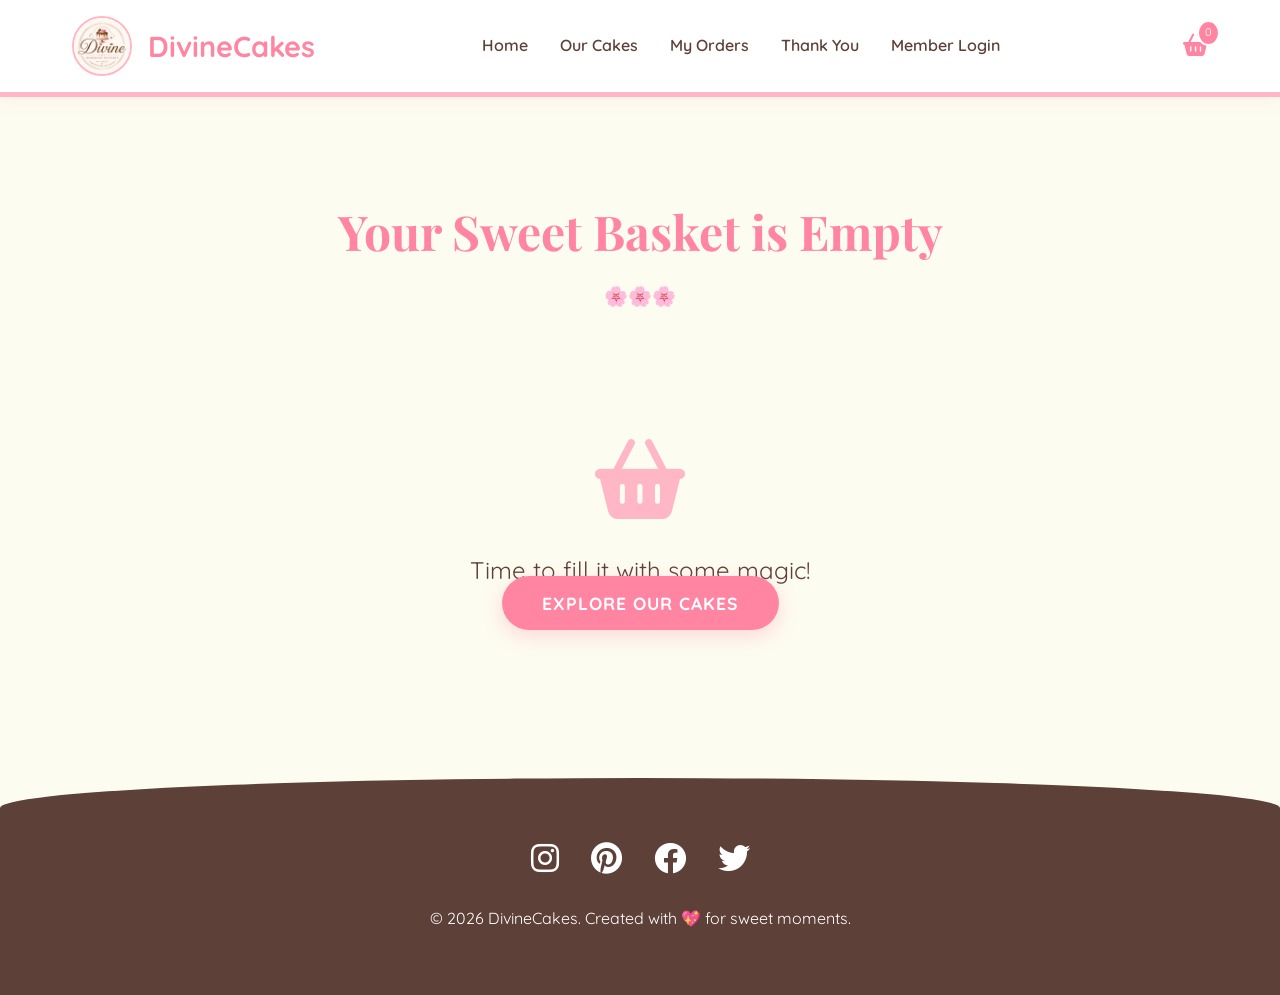
<file: cart.html>
<!DOCTYPE html>
<html lang="en">
<head>
    <meta charset="UTF-8">
    <meta name="viewport" content="width=device-width, initial-scale=1.0">
    <title>Your Sweet Basket | Divine Cakes</title>
    <link rel="stylesheet" href="style.css">
    <link rel="stylesheet" href="https://cdnjs.cloudflare.com/ajax/libs/font-awesome/6.0.0/css/all.min.css">
</head>
<body>
    <header>
        <nav class="navbar">
            <div class="logo">
                <img src="images/divine.jpg" alt="Divine Homemade Desserts" class="logo-img">
                <span>DivineCakes</span>
            </div>
            <button class="menu-toggle" id="menu-toggle" aria-label="Toggle navigation menu" aria-expanded="false">
                <i class="fas fa-bars"></i>
            </button>
            <ul class="nav-links">
                <li><a href="index.html">Home</a></li>
                <li><a href="products.html">Our Cakes</a></li>
                <li><a href="orders.html">My Orders</a></li>
                <li><a href="thankyou.html">Thank You</a></li>
                <li><a href="login.html">Member Login</a></li>
            </ul>
            <a href="cart.html" class="active cart-icon nav-cart-link"><i class="fas fa-shopping-basket"></i><span class="cart-count" id="cart-count">0</span></a>
        </nav>
    </header>

    <main class="container cart-page-container">
        <h1 class="section-title">Your Sweet Basket</h1>
        <p style="text-align: center; font-size: 1.2rem; margin-bottom: 3rem;">Ready to bring these magical treats home?</p>

        <div style="overflow-x: auto;">
            <table class="cart-table">
                <thead>
                    <tr>
                        <th>Product</th>
                        <th>Price</th>
                        <th>Quantity</th>
                        <th>Subtotal</th>
                        <th>Action</th>
                    </tr>
                </thead>
                <tbody id="cart-tbody">
                    <!-- Items will be loaded here via JavaScript -->
                </tbody>
            </table>
        </div>

        <div class="cart-summary" id="cart-summary-section">
            <h3 style="margin-bottom: 1.5rem; color: var(--primary-color);">Basket Summary</h3>
            <div class="summary-row">
                <span>Items Subtotal</span>
                <span id="summary-subtotal">₱0.00</span>
            </div>
            <div class="summary-row">
                <span>Shipping (Standard)</span>
                <span id="summary-shipping">₱0.00</span>
            </div>
            <div class="summary-row summary-total">
                <span>Total Amount</span>
                <span id="summary-total">₱0.00</span>
            </div>
            <button class="btn btn-primary" style="width: 100%; margin-top: 2rem;" onclick="checkout()">Checkout</button>
            <button class="btn btn-secondary" style="width: 100%; margin-top: 1rem;" onclick="clearCart()">Clear Basket</button>
            <a href="products.html" style="display: block; text-align: center; margin-top: 1rem; font-weight: 700; color: var(--text-color);">Continue Shopping</a>
        </div>
    </main>

    <footer>
        <div class="container">
            <div class="social-links">
                <i class="fab fa-instagram"></i>
                <i class="fab fa-pinterest"></i>
                <i class="fab fa-facebook"></i>
                <i class="fab fa-twitter"></i>
            </div>
            <p>&copy; 2026 DivineCakes. Created with 💖 for sweet moments.</p>
        </div>
    </footer>

    <script>
        function showNotification(message, icon = 'fa-heart') {
            // Remove existing notification if any
            const existing = document.querySelector('.divine-notification');
            if (existing) existing.remove();

            const notification = document.createElement('div');
            notification.className = 'divine-notification';
            notification.innerHTML = `
                <i class="fas ${icon}"></i>
                <span>${message}</span>
            `;
            document.body.appendChild(notification);

            // Trigger reflow for animation
            notification.offsetHeight;
            notification.classList.add('show');

            setTimeout(() => {
                notification.classList.remove('show');
                setTimeout(() => notification.remove(), 600);
            }, 3000);
        }

        function updateNav() {
            const user = JSON.parse(localStorage.getItem('divineUser'));
            const loginLink = document.querySelector('a[href="login.html"]');
            if (user && loginLink) {
                loginLink.innerHTML = '<i class="fas fa-sign-out-alt"></i> Logout';
                loginLink.href = '#';
                loginLink.addEventListener('click', (e) => {
                    e.preventDefault();
                    localStorage.removeItem('divineUser');
                    window.location.reload();
                });
            }
        }

        function setupMobileMenu() {
            const toggleBtn = document.getElementById('menu-toggle');
            const navLinks = document.querySelector('.nav-links');
            if (!toggleBtn || !navLinks) return;

            toggleBtn.addEventListener('click', () => {
                const isOpen = navLinks.classList.toggle('show');
                toggleBtn.setAttribute('aria-expanded', String(isOpen));
            });

            navLinks.querySelectorAll('a').forEach(link => {
                link.addEventListener('click', () => {
                    navLinks.classList.remove('show');
                    toggleBtn.setAttribute('aria-expanded', 'false');
                });
            });
        }

        function loadCart() {
            const cart = JSON.parse(localStorage.getItem('divineCart')) || [];
            const tbody = document.getElementById('cart-tbody');
            const cartContainer = document.querySelector('.cart-page-container');
            
            if (!tbody) return; // Guard for non-cart pages if needed

            tbody.innerHTML = '';
            
            if (cart.length === 0) {
                cartContainer.innerHTML = `
                    <h1 class="section-title">Your Sweet Basket is Empty</h1>
                    <div style="text-align: center; margin: 4rem 0;">
                        <i class="fas fa-shopping-basket" style="font-size: 5rem; color: var(--secondary-color); margin-bottom: 2rem;"></i>
                        <p style="font-size: 1.5rem; color: var(--text-color);">Time to fill it with some magic!</p>
                        <a href="products.html" class="btn btn-primary" style="margin-top: 2rem;">Explore Our Cakes</a>
                    </div>
                `;
                updateCartBadge();
                return;
            }

            cart.forEach((item, index) => {
                const row = document.createElement('tr');
                row.innerHTML = `
                    <td>
                        <div style="display: flex; align-items: center; gap: 1rem;">
                            <div style="width: 80px; height: 80px; border-radius: 1rem; overflow: hidden;">
                                <img src="${item.image}" alt="${item.name}" style="width: 100%; height: 100%; object-fit: cover;">
                            </div>
                            <span style="font-weight: 700;">${item.name}</span>
                        </div>
                    </td>
                    <td>₱${item.price.toLocaleString()}.00</td>
                    <td>
                        <div class="qty-controls">
                            <button class="qty-btn" onclick="updateQty(${index}, -1)">-</button>
                            <span class="qty-val">${item.qty}</span>
                            <button class="qty-btn" onclick="updateQty(${index}, 1)">+</button>
                        </div>
                    </td>
                    <td>₱${(item.price * item.qty).toLocaleString()}.00</td>
                    <td><i class="fas fa-trash remove-btn" onclick="removeItem(${index})"></i></td>
                `;
                tbody.appendChild(row);
            });

            calculateTotals(cart);
            updateCartBadge();
        }

        function updateQty(index, delta) {
            let cart = JSON.parse(localStorage.getItem('divineCart')) || [];
            cart[index].qty += delta;
            
            if (cart[index].qty < 1) cart[index].qty = 1;
            
            localStorage.setItem('divineCart', JSON.stringify(cart));
            loadCart();
            updateCartBadge();
        }

        function removeItem(index) {
            let cart = JSON.parse(localStorage.getItem('divineCart')) || [];
            const itemName = cart[index].name;
            cart.splice(index, 1);
            localStorage.setItem('divineCart', JSON.stringify(cart));
            loadCart();
            updateCartBadge();
            showNotification(`${itemName} removed from your basket!`, 'fa-trash');
        }

        function clearCart() {
            localStorage.removeItem('divineCart');
            loadCart();
            updateCartBadge();
            showNotification('Your basket has been cleared.', 'fa-trash');
        }

        function checkout() {
            const user = JSON.parse(localStorage.getItem('divineUser'));
            if (!user) {
                showNotification('Please login as a member first to place your sweet order! 💖', 'fa-lock');
                setTimeout(() => {
                    window.location.href = 'login.html';
                }, 2000);
                return;
            }

            const cart = JSON.parse(localStorage.getItem('divineCart')) || [];
            if (cart.length === 0) {
                showNotification('Your basket is empty! 🍰', 'fa-shopping-basket');
                return;
            }

            // Save to order history
            const orderHistory = JSON.parse(localStorage.getItem('divineOrderHistory')) || [];
            const subtotal = cart.reduce((sum, item) => sum + (item.price * item.qty), 0);
            const shipping = 150;
            
            const newOrder = {
                id: '#CAKE-' + Date.now().toString().slice(-6),
                date: new Date().toISOString(),
                items: cart,
                total: subtotal + shipping
            };
            
            orderHistory.push(newOrder);
            localStorage.setItem('divineOrderHistory', JSON.stringify(orderHistory));

            // Clear cart upon successful checkout
            localStorage.removeItem('divineCart');
            showNotification('Thank you for your sweet order! 💖', 'fa-check-circle');
            setTimeout(() => {
                location.href = 'thankyou.html';
            }, 2000);
        }

        function calculateTotals(cart) {
            let subtotal = cart.reduce((sum, item) => sum + (item.price * item.qty), 0);
            const shipping = 150;
            
            const subtotalEl = document.getElementById('summary-subtotal');
            const shippingEl = document.getElementById('summary-shipping');
            const totalEl = document.getElementById('summary-total');
            
            if (subtotalEl) subtotalEl.innerText = '₱' + subtotal.toLocaleString() + '.00';
            if (shippingEl) shippingEl.innerText = '₱' + shipping.toLocaleString() + '.00';
            if (totalEl) totalEl.innerText = '₱' + (subtotal + shipping).toLocaleString() + '.00';
        }

        function updateCartBadge() {
            const cart = JSON.parse(localStorage.getItem('divineCart')) || [];
            const totalQty = cart.reduce((sum, item) => sum + item.qty, 0);
            const badges = document.querySelectorAll('.cart-count');
            badges.forEach(badge => badge.innerText = totalQty);
        }

        // Initialize on load
        document.addEventListener('DOMContentLoaded', () => {
            setupMobileMenu();
            loadCart();
            updateCartBadge();
            updateNav();
        });
    </script>
</body>
</html>
</file>
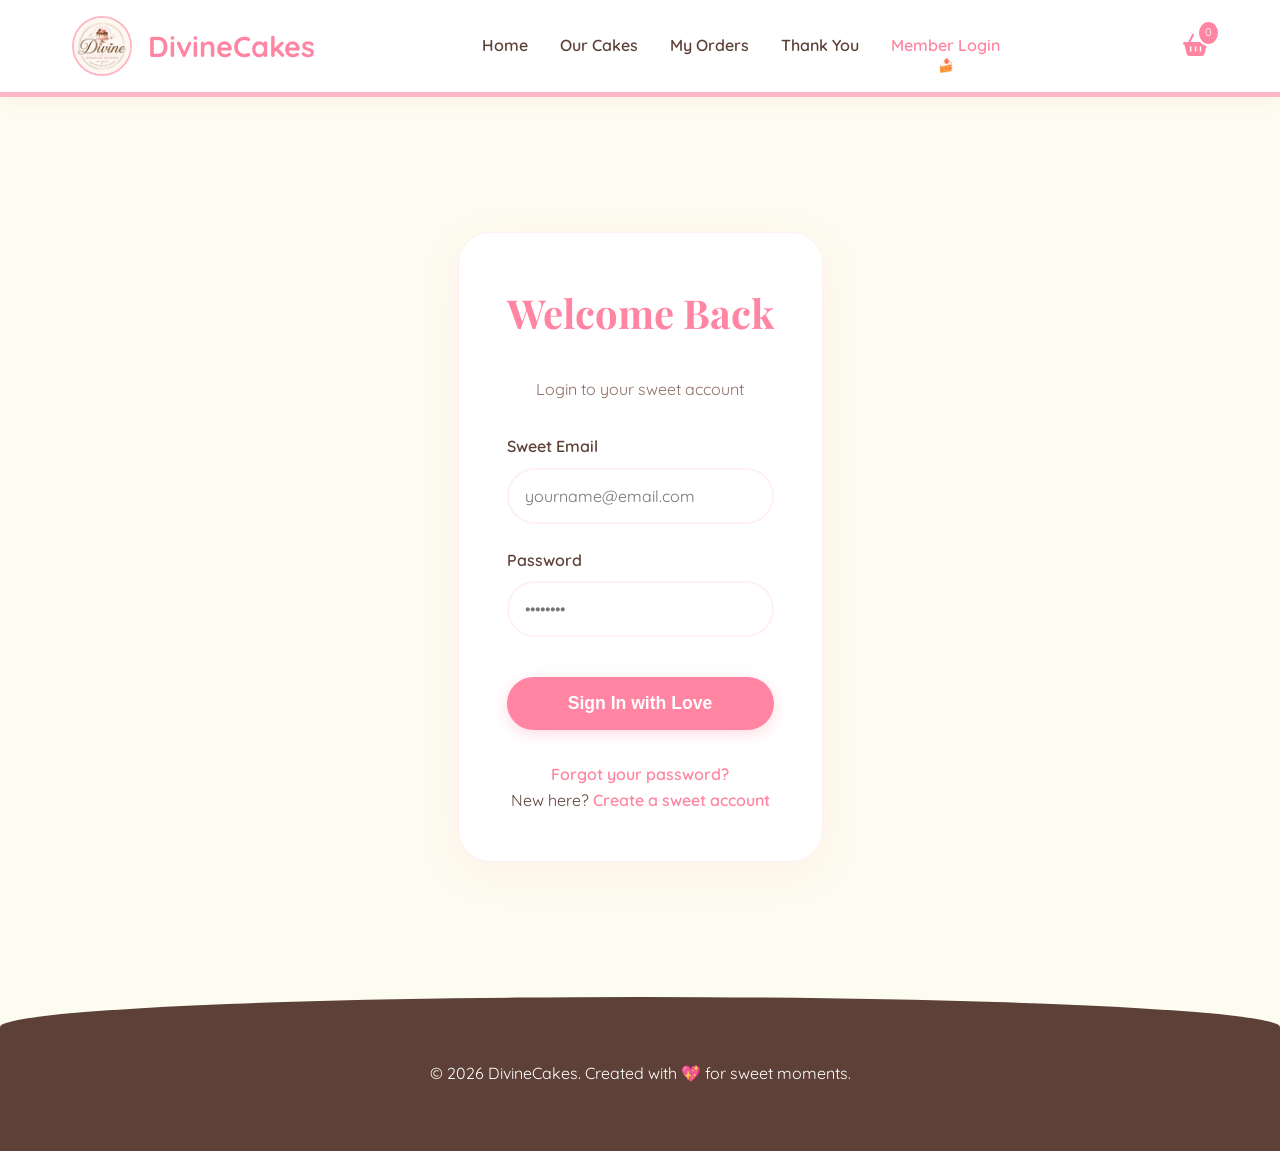
<file: login.html>
<!DOCTYPE html>
<html lang="en">
<head>
    <meta charset="UTF-8">
    <meta name="viewport" content="width=device-width, initial-scale=1.0">
    <title>Sweet Member Login | Divine Cakes</title>
    <link rel="stylesheet" href="style.css">
    <link rel="stylesheet" href="https://cdnjs.cloudflare.com/ajax/libs/font-awesome/6.0.0/css/all.min.css">
    <style>
        .login-container {
            max-width: 450px;
            margin: 5rem auto;
            
            padding: 3rem;
            background: #fff;
            border-radius: 2rem;
            box-shadow: 0 10px 40px rgba(255, 133, 162, 0.1);
            text-align: center;
            border: 1px solid var(--light-pink);
        }
        .login-container h1 {
            margin-bottom: 2rem;
            color: var(--primary-color);
            font-size: 2.5rem;
        }
        .form-group {
            margin-bottom: 1.5rem;
            text-align: left;
        }
        .form-group label {
            display: block;
            margin-bottom: 0.5rem;
            font-weight: 600;
            color: var(--text-color);
        }
        .form-group input {
            width: 100%;
            padding: 1rem;
            border: 2px solid var(--light-pink);
            border-radius: 50px;
            font-size: 1rem;
            font-family: 'Quicksand', sans-serif;
            transition: var(--transition);
        }
        .form-group input:focus {
            outline: none;
            border-color: var(--primary-color);
            background-color: var(--accent-color);
        }
        .login-btn {
            width: 100%;
            background-color: var(--primary-color);
            color: white;
            border: none;
            padding: 1rem;
            border-radius: 50px;
            font-weight: 700;
            font-size: 1.1rem;
            cursor: pointer;
            transition: var(--transition);
            margin-top: 1rem;
            box-shadow: 0 4px 15px rgba(255, 133, 162, 0.3);
        }
        .login-btn:hover {
            background-color: #ff5c8d;
            transform: translateY(-3px);
        }
        .login-links {
            margin-top: 2rem;
            font-size: 1rem;
        }
        .login-links a {
            color: var(--primary-color);
            font-weight: 600;
        }
    </style>
</head>
<body>
    <header>
        <nav class="navbar">
            <div class="logo">
                <img src="images/divine.jpg" alt="Divine Homemade Desserts" class="logo-img">
                <span>DivineCakes</span>
            </div>
            <button class="menu-toggle" id="menu-toggle" aria-label="Toggle navigation menu" aria-expanded="false">
                <i class="fas fa-bars"></i>
            </button>
            <ul class="nav-links">
                <li><a href="index.html">Home</a></li>
                <li><a href="products.html">Our Cakes</a></li>
                <li><a href="orders.html">My Orders</a></li>
                <li><a href="thankyou.html">Thank You</a></li>
                <li><a href="login.html" class="active">Member Login</a></li>
            </ul>
            <a href="cart.html" class="cart-icon nav-cart-link"><i class="fas fa-shopping-basket"></i><span class="cart-count">0</span></a>
        </nav>
    </header>

    <main class="container" style="background: linear-gradient(rgba(253, 252, 240, 0.9), rgba(253, 252, 240, 0.9)), url('https://images.unsplash.com/photo-1557925923-33b27f891f88?q=80&w=1200&auto=format&fit=crop'); background-size: cover; background-position: center; min-height: 100vh; display: flex; align-items: center; justify-content: center; width: 100%; max-width: none;">
        <div class="login-container">
            <h1>Welcome Back</h1>
            <p style="margin-bottom: 2rem; color: #8d6e63;">Login to your sweet account</p>
            <form id="loginForm">
                <div class="form-group">
                    <label for="email">Sweet Email</label>
                    <input type="email" id="email" placeholder="yourname@email.com" required>
                </div>
                <div class="form-group">
                    <label for="password">Password</label>
                    <input type="password" id="password" placeholder="••••••••" required>
                </div>
                <div id="error-message" style="color: #ff5c8d; margin-bottom: 1rem; font-weight: 600; display: none;"></div>
                <button type="submit" class="login-btn">Sign In with Love</button>
            </form>
            <div class="login-links">
                <p><a href="#">Forgot your password?</a></p>
                <p>New here? <a href="#">Create a sweet account</a></p>
            </div>
        </div>
    </main>

    <footer>
        <div class="container">
            <p>&copy; 2026 DivineCakes. Created with 💖 for sweet moments.</p>
        </div>
    </footer>
    <script>
        function updateCartBadge() {
            const cart = JSON.parse(localStorage.getItem('divineCart')) || [];
            const totalQty = cart.reduce((sum, item) => sum + item.qty, 0);
            const badges = document.querySelectorAll('.cart-count');
            badges.forEach(badge => badge.innerText = totalQty);
        }

        function updateNav() {
            const user = JSON.parse(localStorage.getItem('divineUser'));
            const loginLink = document.querySelector('a[href="login.html"]');
            if (user && loginLink) {
                loginLink.innerHTML = '<i class="fas fa-sign-out-alt"></i> Logout';
                loginLink.href = '#';
                loginLink.addEventListener('click', (e) => {
                    e.preventDefault();
                    localStorage.removeItem('divineUser');
                    window.location.reload();
                });
            }
        }

        function setupMobileMenu() {
            const toggleBtn = document.getElementById('menu-toggle');
            const navLinks = document.querySelector('.nav-links');
            if (!toggleBtn || !navLinks) return;

            toggleBtn.addEventListener('click', () => {
                const isOpen = navLinks.classList.toggle('show');
                toggleBtn.setAttribute('aria-expanded', String(isOpen));
            });

            navLinks.querySelectorAll('a').forEach(link => {
                link.addEventListener('click', () => {
                    navLinks.classList.remove('show');
                    toggleBtn.setAttribute('aria-expanded', 'false');
                });
            });
        }

        const loginForm = document.getElementById('loginForm');
        const errorMessage = document.getElementById('error-message');

        loginForm.addEventListener('submit', (e) => {
            e.preventDefault();
            const email = document.getElementById('email').value;
            const password = document.getElementById('password').value;

            // Simple login logic for demo: Allow any @gmail.com account
            if (email.endsWith('@gmail.com')) {
                localStorage.setItem('divineUser', JSON.stringify({ email: email }));
                window.location.href = 'orders.html';
            } else {
                errorMessage.textContent = 'Please use a valid @gmail.com address to sign in with love!';
                errorMessage.style.display = 'block';
                setTimeout(() => {
                    errorMessage.style.display = 'none';
                }, 3000);
            }
        });

        document.addEventListener('DOMContentLoaded', () => {
            setupMobileMenu();
            updateCartBadge();
            updateNav();
        });
    </script>
</body>
</html>
</file>
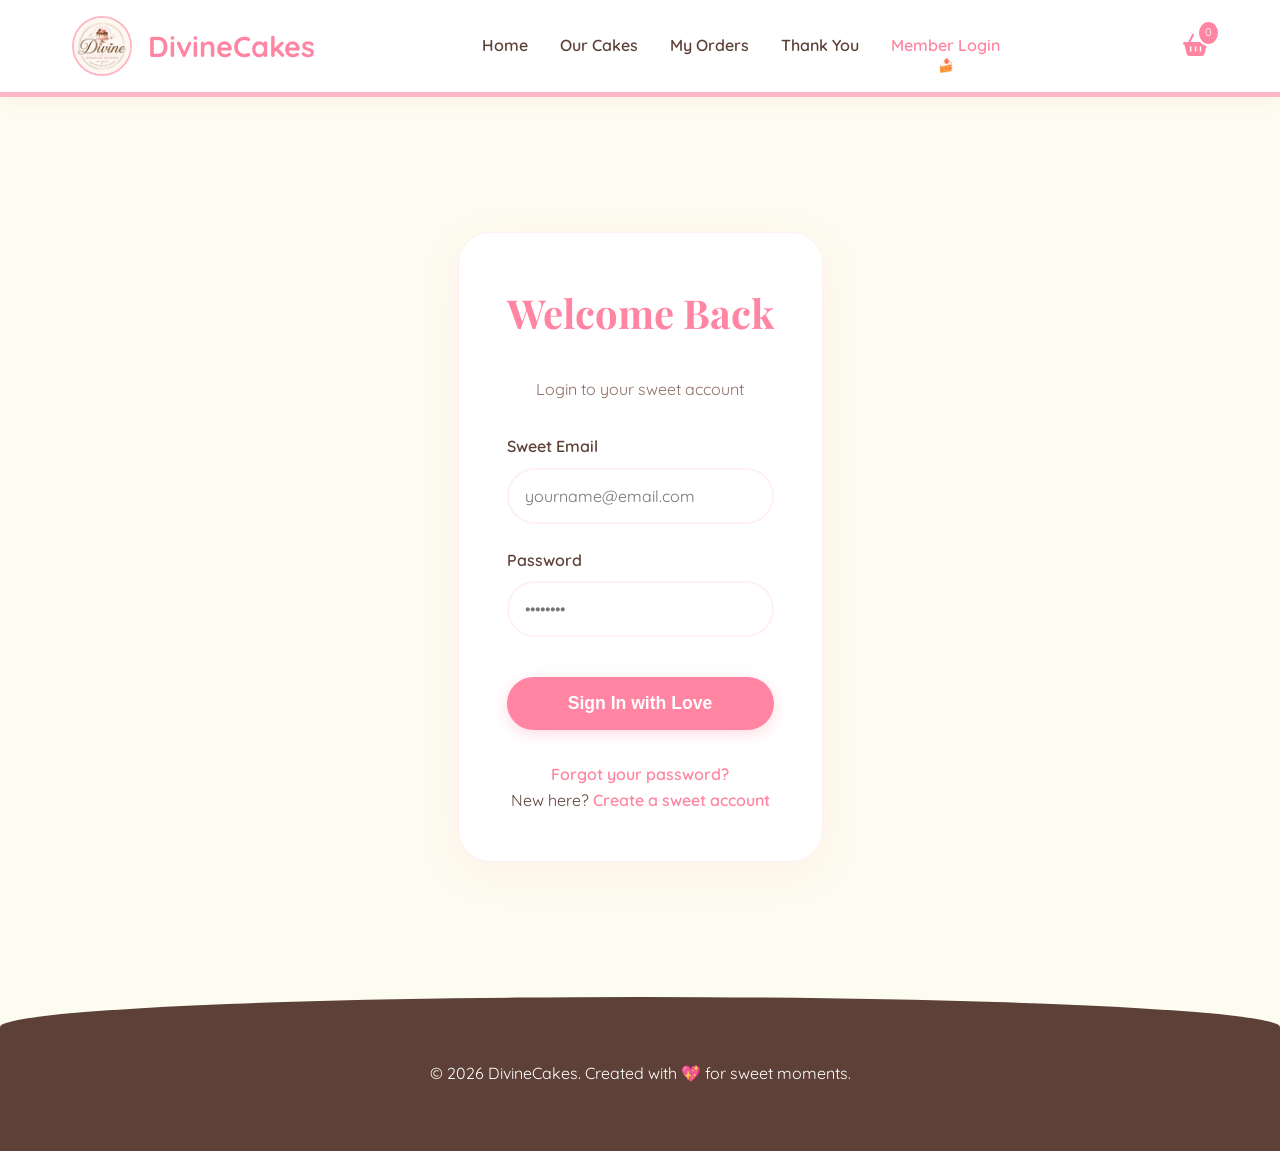
<file: orders.html>
<!DOCTYPE html>
<html lang="en">
<head>
    <meta charset="UTF-8">
    <meta name="viewport" content="width=device-width, initial-scale=1.0">
    <title>My Sweet Orders | Divine Cakes</title>
    <link rel="stylesheet" href="style.css">
    <link rel="stylesheet" href="https://cdnjs.cloudflare.com/ajax/libs/font-awesome/6.0.0/css/all.min.css">
</head>
<body>
    <header>
        <nav class="navbar">
            <div class="logo">
                <img src="images/divine.jpg" alt="Divine Homemade Desserts" class="logo-img">
                <span>DivineCakes</span>
            </div>
            <button class="menu-toggle" id="menu-toggle" aria-label="Toggle navigation menu" aria-expanded="false">
                <i class="fas fa-bars"></i>
            </button>
            <ul class="nav-links">
                <li><a href="index.html">Home</a></li>
                <li><a href="products.html">Our Cakes</a></li>
                <li><a href="orders.html" class="active">My Orders</a></li>
                <li><a href="thankyou.html">Thank You</a></li>
                <li><a href="login.html">Member Login</a></li>
            </ul>
            <a href="cart.html" class="cart-icon nav-cart-link"><i class="fas fa-shopping-basket"></i><span class="cart-count">0</span></a>
        </nav>
    </header>

    <main class="container orders-container">
        <h1 class="section-title">Order History</h1>
        <p style="text-align: center; font-size: 1.2rem; margin-bottom: 3rem;">Review your magical moments with us.</p>

        <div id="orders-list">
            <!-- Orders will be loaded here via JavaScript -->
        </div>
    </main>

    <footer>
        <div class="container">
            <div class="social-links" style="margin-bottom: 2rem; font-size: 2rem; display: flex; justify-content: center; gap: 2rem;">
                <i class="fab fa-instagram"></i>
                <i class="fab fa-pinterest"></i>
                <i class="fab fa-facebook"></i>
                <i class="fab fa-twitter"></i>
            </div>
            <p>&copy; 2026 DivineCakes. Created with 💖 for sweet moments.</p>
        </div>
    </footer>

    <script>
        function checkAuth() {
            const user = JSON.parse(localStorage.getItem('divineUser'));
            if (!user) {
                window.location.href = 'login.html';
            }
        }

        function updateNav() {
            const user = JSON.parse(localStorage.getItem('divineUser'));
            const loginLink = document.querySelector('a[href="login.html"]');
            if (user && loginLink) {
                loginLink.innerHTML = '<i class="fas fa-sign-out-alt"></i> Logout';
                loginLink.href = '#';
                loginLink.addEventListener('click', (e) => {
                    e.preventDefault();
                    localStorage.removeItem('divineUser');
                    window.location.reload();
                });
            }
        }

        function setupMobileMenu() {
            const toggleBtn = document.getElementById('menu-toggle');
            const navLinks = document.querySelector('.nav-links');
            if (!toggleBtn || !navLinks) return;

            toggleBtn.addEventListener('click', () => {
                const isOpen = navLinks.classList.toggle('show');
                toggleBtn.setAttribute('aria-expanded', String(isOpen));
            });

            navLinks.querySelectorAll('a').forEach(link => {
                link.addEventListener('click', () => {
                    navLinks.classList.remove('show');
                    toggleBtn.setAttribute('aria-expanded', 'false');
                });
            });
        }

        function loadOrders() {
            const orders = JSON.parse(localStorage.getItem('divineOrderHistory')) || [];
            const ordersList = document.getElementById('orders-list');
            
            if (orders.length === 0) {
                ordersList.innerHTML = `
                    <div style="text-align: center; margin: 4rem 0;">
                        <i class="fas fa-history" style="font-size: 5rem; color: var(--secondary-color); margin-bottom: 2rem;"></i>
                        <p style="font-size: 1.5rem; color: var(--text-color);">No sweet orders found yet!</p>
                        <a href="products.html" class="btn btn-primary" style="margin-top: 2rem;">Start Shopping</a>
                    </div>
                `;
                return;
            }

            // Sort orders by date (newest first)
            orders.sort((a, b) => new Date(b.date) - new Date(a.date));

            ordersList.innerHTML = '';
            orders.forEach(order => {
                const orderCard = document.createElement('div');
                orderCard.className = 'order-card';
                
                let itemsHtml = '';
                order.items.forEach(item => {
                    itemsHtml += `
                        <div class="order-item-row">
                            <span>${item.name} (x${item.qty})</span>
                            <span>₱${(item.price * item.qty).toLocaleString()}.00</span>
                        </div>
                    `;
                });

                orderCard.innerHTML = `
                    <div class="order-header">
                        <span class="order-id-badge">Order ID: ${order.id}</span>
                        <span class="order-date">${new Date(order.date).toLocaleString()}</span>
                    </div>
                    <div class="order-items-list">
                        ${itemsHtml}
                        <div class="order-item-row" style="color: #8d6e63; font-size: 0.9rem;">
                            <span>Shipping Fee</span>
                            <span>₱150.00</span>
                        </div>
                    </div>
                    <div class="order-footer">
                        <span>Status: <strong style="color: #4ade80;">Success</strong></span>
                        <span class="order-total-price">Total: ₱${order.total.toLocaleString()}.00</span>
                    </div>
                `;
                ordersList.appendChild(orderCard);
            });
        }

        function updateCartBadge() {
            const cart = JSON.parse(localStorage.getItem('divineCart')) || [];
            const totalQty = cart.reduce((sum, item) => sum + item.qty, 0);
            const badges = document.querySelectorAll('.cart-count');
            badges.forEach(badge => badge.innerText = totalQty);
        }

        document.addEventListener('DOMContentLoaded', () => {
            setupMobileMenu();
            checkAuth();
            loadOrders();
            updateCartBadge();
            updateNav();
        });
    </script>
</body>
</html>
</file>
<file: style.css>
@import url('https://fonts.googleapis.com/css2?family=Playfair+Display:wght@700&family=Quicksand:wght@400;500;600;700&display=swap');

:root {
    --primary-color: #ff85a2; /* Sweet Pink */
    --secondary-color: #ffb7c5; /* Soft Pink */
    --accent-color: #fdfcf0; /* Cream */
    --text-color: #5d4037; /* Soft Brown */
    --light-pink: #fff0f3;
    --white: #ffffff;
    --sparkle-color: rgba(255, 255, 255, 0.8);
    --transition: all 0.4s cubic-bezier(0.175, 0.885, 0.32, 1.275);
}

* {
    margin: 0;
    padding: 0;
    box-sizing: border-box;
}

body {
    font-family: 'Quicksand', sans-serif;
    line-height: 1.6;
    color: var(--text-color);
    background-color: var(--accent-color);
    overflow-x: hidden;
}

h1, h2, h3 {
    font-family: 'Playfair Display', serif;
}

a {
    text-decoration: none;
    color: inherit;
}

ul {
    list-style: none;
}

.container {
    max-width: 1200px;
    margin: 0 auto;
    padding: 0 20px;
}

/* Header & Navbar */
header {
    background-color: var(--white);
    box-shadow: 0 4px 15px rgba(255, 133, 162, 0.1);
    position: sticky;
    top: 0;
    z-index: 1000;
    border-bottom: 5px solid var(--secondary-color);
}

.navbar {
    display: flex;
    justify-content: space-between;
    align-items: center;
    padding: 1rem 2rem;
    max-width: 1200px;
    margin: 0 auto;
}

.logo {
    font-size: 1.8rem;
    font-weight: 700;
    color: var(--primary-color);
    display: flex;
    align-items: center;
    gap: 1rem;
    position: relative;
}

.logo-img {
    height: 60px;
    width: 60px;
    object-fit: contain;
    border-radius: 50%;
    border: 2px solid var(--secondary-color);
}

.nav-links {
    display: flex;
    gap: 2rem;
    align-items: center;
}

.menu-toggle {
    display: none;
    width: 44px;
    height: 44px;
    border: 2px solid var(--secondary-color);
    border-radius: 12px;
    background: var(--white);
    color: var(--primary-color);
    cursor: pointer;
    align-items: center;
    justify-content: center;
    font-size: 1.2rem;
}

.nav-links a {
    font-weight: 600;
    transition: var(--transition);
    position: relative;
}

.nav-links a::after {
    content: '🍰';
    position: absolute;
    bottom: -20px;
    left: 50%;
    transform: translateX(-50%) scale(0);
    transition: var(--transition);
    font-size: 0.8rem;
}

.nav-links a:hover::after, .nav-links a.active::after {
    transform: translateX(-50%) scale(1);
}

.nav-links a:hover, .nav-links a.active {
    color: var(--primary-color);
}

.cart-icon {
    position: relative;
    font-size: 1.4rem;
    color: var(--primary-color);
}

.nav-cart-link {
    margin-left: 1rem;
}

.cart-count {
    position: absolute;
    top: -8px;
    right: -12px;
    background-color: var(--primary-color);
    color: var(--white);
    font-size: 0.7rem;
    padding: 2px 6px;
    border-radius: 50%;
    border: 2px solid var(--white);
}

/* Hero Section */
.hero {
    background: linear-gradient(rgba(255, 240, 243, 0.8), rgba(255, 204, 213, 0.8)), 
                url('https://images.unsplash.com/photo-1519340333755-5072134bc221?q=80&w=1600&auto=format&fit=crop');
    background-size: cover;
    background-position: center;
    background-attachment: fixed;
    color: var(--text-color);
    padding: 8rem 2rem;
    text-align: center;
    min-height: 85vh;
    display: flex;
    align-items: center;
    justify-content: center;
    position: relative;
    overflow: hidden;
}

/* Floating Sparkles */
.hero::before, .hero::after {
    content: '✨';
    position: absolute;
    font-size: 2rem;
    opacity: 0.4;
    animation: float 3s infinite ease-in-out;
}

.hero::before { top: 20%; left: 10%; animation-delay: 0.5s; }
.hero::after { bottom: 20%; right: 10%; animation-delay: 1.5s; }

@keyframes float {
    0%, 100% { transform: translateY(0) scale(1); }
    50% { transform: translateY(-20px) scale(1.2); }
}

.hero-content h1 {
    font-size: 5rem;
    margin-bottom: 1rem;
    color: var(--primary-color);
    animation: fadeInUp 0.8s ease-out;
    text-shadow: 2px 2px 4px rgba(255, 133, 162, 0.2);
}

.tagline {
    font-size: 1.8rem;
    margin-bottom: 3rem;
    color: #8d6e63;
    animation: fadeInUp 1s ease-out;
    font-style: italic;
}

.hero-buttons {
    display: flex;
    gap: 1.5rem;
    justify-content: center;
    animation: fadeInUp 1.2s ease-out;
}

/* Buttons */
.btn {
    padding: 1rem 2.5rem;
    border-radius: 50px;
    font-weight: 700;
    cursor: pointer;
    transition: var(--transition);
    border: none;
    font-size: 1.1rem;
    text-transform: uppercase;
    letter-spacing: 1px;
}

.btn-primary {
    background-color: var(--primary-color);
    color: var(--white);
    box-shadow: 0 6px 20px rgba(255, 133, 162, 0.3);
}

.btn-primary:hover {
    background-color: #ff5c8d;
    transform: translateY(-5px) scale(1.05);
    box-shadow: 0 10px 25px rgba(255, 133, 162, 0.4);
}

.btn-secondary {
    background-color: var(--white);
    color: var(--primary-color);
    border: 3px solid var(--primary-color);
}

.btn-secondary:hover {
    background-color: var(--primary-color);
    color: var(--white);
    transform: translateY(-5px) scale(1.05);
}

/* Sections General */
section {
    padding: 8rem 0;
}

.section-title {
    text-align: center;
    font-size: 3rem;
    margin-bottom: 4rem;
    color: var(--primary-color);
    position: relative;
    display: inline-block;
    left: 50%;
    transform: translateX(-50%);
}

.section-title::after {
    content: '🌸🌸🌸';
    display: block;
    font-size: 1.2rem;
    margin-top: 10px;
}

/* Features/About Section */
.features {
    background-color: var(--white);
}

.feature-grid {
    display: grid;
    grid-template-columns: repeat(auto-fit, minmax(300px, 1fr));
    gap: 4rem;
}

.feature-card {
    background-color: var(--light-pink);
    padding: 4rem 2rem;
    border-radius: 3rem;
    box-shadow: 0 15px 40px rgba(255, 133, 162, 0.08);
    transition: var(--transition);
    border: 2px solid transparent;
    text-align: center;
}

.feature-card:hover {
    transform: translateY(-20px);
    border-color: var(--secondary-color);
    background-color: var(--white);
    box-shadow: 0 20px 50px rgba(255, 133, 162, 0.15);
}

.feature-card i {
    font-size: 4rem;
    color: var(--primary-color);
    margin-bottom: 2rem;
}

/* Testimonials */
.testimonials {
    background-color: var(--accent-color);
    position: relative;
}

.testimonial-grid {
    display: grid;
    grid-template-columns: repeat(auto-fit, minmax(300px, 1fr));
    gap: 2rem;
}

.testimonial-card {
    background: var(--white);
    padding: 2.5rem;
    border-radius: 2rem;
    border-left: 8px solid var(--primary-color);
    box-shadow: 0 10px 30px rgba(0,0,0,0.05);
}

.testimonial-card p {
    font-style: italic;
    font-size: 1.1rem;
    margin-bottom: 1.5rem;
}

.testimonial-card .author {
    font-weight: 700;
    color: var(--primary-color);
}

/* Social Gallery */
.gallery-grid {
    display: grid;
    grid-template-columns: repeat(auto-fit, minmax(250px, 1fr));
    gap: 1rem;
}

.gallery-item {
    height: 300px;
    background: #ffe5ec;
    border-radius: 1rem;
    display: flex;
    align-items: center;
    justify-content: center;
    font-size: 3rem;
    color: var(--primary-color);
    transition: var(--transition);
    overflow: hidden;
    position: relative;
}

.gallery-item:hover {
    transform: scale(1.03);
}

.gallery-item::after {
    content: 'View on Instagram';
    position: absolute;
    bottom: -50px;
    left: 0;
    width: 100%;
    background: rgba(255, 133, 162, 0.9);
    color: white;
    padding: 10px;
    text-align: center;
    font-size: 1rem;
    transition: var(--transition);
}

.gallery-item:hover::after {
    bottom: 0;
}

/* Newsletter */
.newsletter {
    background: linear-gradient(135deg, var(--primary-color) 0%, #ff5c8d 100%);
    color: white;
    text-align: center;
    padding: 6rem 2rem;
    border-radius: 3rem;
    margin: 4rem auto;
    max-width: 1000px;
}

.newsletter h2 {
    font-size: 3rem;
    margin-bottom: 1rem;
}

.newsletter p {
    font-size: 1.2rem;
    margin-bottom: 2.5rem;
}

.newsletter form {
    display: flex;
    max-width: 500px;
    margin: 0 auto;
    gap: 1rem;
}

.newsletter input {
    flex: 1;
    padding: 1rem 1.5rem;
    border-radius: 50px;
    border: none;
    font-family: 'Quicksand', sans-serif;
    font-size: 1rem;
}

.newsletter .btn {
    background: var(--white);
    color: var(--primary-color);
}

/* Products Section */
.products-section {
    padding: 6rem 0;
}

.product-grid {
    display: grid;
    grid-template-columns: repeat(4, minmax(0, 1fr));
    gap: 1.5rem;
}

@media (max-width: 1200px) {
    .product-grid {
        grid-template-columns: repeat(3, minmax(0, 1fr));
    }
}

@media (max-width: 992px) {
    .product-grid {
        grid-template-columns: repeat(2, minmax(0, 1fr));
    }

    .product-img {
        height: 210px;
    }
}

.product-card {
    background-color: var(--white);
    border: none;
    border-radius: 2.5rem;
    overflow: hidden;
    box-shadow: 0 15px 35px rgba(0,0,0,0.05);
    transition: var(--transition);
    position: relative;
}

.product-card::before {
    content: 'Best Seller';
    position: absolute;
    top: 20px;
    right: -30px;
    background: var(--primary-color);
    color: white;
    padding: 5px 40px;
    transform: rotate(45deg);
    font-size: 0.8rem;
    font-weight: 700;
    z-index: 10;
}

.product-card:hover {
    transform: translateY(-15px);
    box-shadow: 0 20px 45px rgba(255, 133, 162, 0.2);
}

.product-img {
    height: 220px;
    background-color: #ffe5ec;
    display: flex;
    align-items: center;
    justify-content: center;
    font-size: 5rem;
    color: var(--primary-color);
    position: relative;
}

.product-img::after {
    content: '💖';
    position: absolute;
    top: 20px;
    left: 20px;
    font-size: 1.5rem;
    opacity: 0.5;
}

.product-info {
    padding: 1.4rem;
    text-align: center;
}

.product-info h3 {
    font-size: 1.25rem;
    margin-bottom: 0.8rem;
}

.product-price {
    font-weight: 700;
    font-size: 1.2rem;
    color: var(--primary-color);
    margin: 0.7rem 0;
}

.product-preview-modal {
    position: fixed;
    inset: 0;
    background: rgba(93, 64, 55, 0.55);
    display: flex;
    align-items: center;
    justify-content: center;
    padding: 1.5rem;
    opacity: 0;
    pointer-events: none;
    transition: opacity 0.25s ease;
    z-index: 3000;
}

.product-preview-modal.open {
    opacity: 1;
    pointer-events: auto;
}

.product-preview-content {
    width: min(1100px, 100%);
    background: var(--white);
    border-radius: 2rem;
    overflow: hidden;
    box-shadow: 0 18px 45px rgba(0, 0, 0, 0.2);
    display: grid;
    grid-template-columns: minmax(520px, 1.1fr) minmax(360px, 0.9fr);
    position: relative;
}

.preview-close-btn {
    position: absolute;
    top: 1rem;
    right: 1rem;
    border: none;
    width: 38px;
    height: 38px;
    border-radius: 50%;
    cursor: pointer;
    background: var(--light-pink);
    color: var(--primary-color);
    font-size: 1rem;
}

.preview-image-wrap {
    background: var(--light-pink);
    height: 520px;
    width: 100%;
    overflow: hidden;
}

.preview-image-wrap img {
    width: 100%;
    height: 100%;
    object-fit: cover;
}

.preview-details {
    padding: 2.2rem;
}

.preview-details h3 {
    font-size: 2rem;
}

.preview-details p {
    margin-top: 0.8rem;
}

.preview-qty-controls {
    display: inline-flex;
    align-items: center;
    gap: 1rem;
    margin-top: 1.2rem;
    padding: 0.5rem 0.8rem;
    border: 2px solid var(--light-pink);
    border-radius: 999px;
}

.preview-qty-btn {
    width: 34px;
    height: 34px;
    border-radius: 50%;
    border: 2px solid var(--primary-color);
    background: var(--white);
    color: var(--primary-color);
    font-size: 1.2rem;
    font-weight: 700;
    cursor: pointer;
    display: inline-flex;
    align-items: center;
    justify-content: center;
}

.preview-qty-btn:hover {
    background: var(--primary-color);
    color: var(--white);
}

#preview-qty-value {
    min-width: 2ch;
    text-align: center;
    font-weight: 700;
    font-size: 1.1rem;
}

.preview-actions {
    display: flex;
    gap: 1rem;
    margin-top: 1.5rem;
}

.preview-actions .btn {
    flex: 1;
}

/* Cart Section */
.cart-section {
    background: var(--white);
    padding: 4rem;
    border-radius: 3rem;
    margin-top: 6rem;
    box-shadow: 0 20px 60px rgba(255, 133, 162, 0.12);
    border: 3px solid var(--light-pink);
}

.cart-item {
    display: flex;
    justify-content: space-between;
    padding: 1.5rem 0;
    border-bottom: 2px dashed var(--secondary-color);
    font-weight: 600;
    font-size: 1.1rem;
}

/* Contact & Footer */
.contact {
    padding: 8rem 0;
    text-align: center;
    background-color: var(--light-pink);
    border-top: 5px solid var(--secondary-color);
}

.contact-info {
    margin-top: 4rem;
    font-size: 1.5rem;
}

.contact-info p {
    margin-bottom: 1.5rem;
}

.contact-info a {
    color: var(--primary-color);
    font-weight: 700;
    text-decoration: underline;
}

footer {
    background-color: #5d4037;
    color: var(--white);
    padding: 4rem 0;
    text-align: center;
    border-radius: 50% 50% 0 0 / 30px 30px 0 0;
}

footer .social-links {
    margin-bottom: 2rem;
    font-size: 2rem;
    display: flex;
    justify-content: center;
    gap: 2rem;
}

footer .social-links i:hover {
    color: var(--primary-color);
    cursor: pointer;
}

/* Cart Page Styles */
.cart-page-container {
    padding: 6rem 0;
}

.cart-table {
    width: 100%;
    border-collapse: collapse;
    margin-bottom: 3rem;
    background: var(--white);
    border-radius: 2rem;
    overflow: hidden;
    box-shadow: 0 10px 30px rgba(255, 133, 162, 0.1);
}

.cart-table th, .cart-table td {
    padding: 1.5rem;
    text-align: left;
    border-bottom: 1px solid var(--light-pink);
}

.cart-table th {
    background-color: var(--primary-color);
    color: var(--white);
    font-family: 'Playfair Display', serif;
    font-size: 1.2rem;
}

.qty-controls {
    display: flex;
    align-items: center;
    gap: 1rem;
}

.qty-btn {
    width: 30px;
    height: 30px;
    border-radius: 50%;
    border: 2px solid var(--primary-color);
    background: var(--white);
    color: var(--primary-color);
    font-weight: bold;
    cursor: pointer;
    display: flex;
    align-items: center;
    justify-content: center;
    transition: var(--transition);
}

.qty-btn:hover {
    background: var(--primary-color);
    color: var(--white);
}

.qty-val {
    font-weight: 700;
    min-width: 20px;
    text-align: center;
}

.remove-btn {
    color: #ef4444;
    cursor: pointer;
    font-size: 1.2rem;
    transition: var(--transition);
}

.remove-btn:hover {
    transform: scale(1.2);
}

.cart-summary {
    background: var(--white);
    padding: 3rem;
    border-radius: 2rem;
    box-shadow: 0 10px 30px rgba(255, 133, 162, 0.1);
    max-width: 400px;
    margin-left: auto;
}

.summary-row {
    display: flex;
    justify-content: space-between;
    margin-bottom: 1rem;
    font-weight: 600;
}

.summary-total {
    border-top: 2px solid var(--primary-color);
    padding-top: 1rem;
    font-size: 1.5rem;
    color: var(--primary-color);
}

/* Orders Page Styles */
.orders-container {
    padding: 6rem 0;
}

.order-card {
    background: var(--white);
    border-radius: 2rem;
    padding: 2.5rem;
    margin-bottom: 2rem;
    box-shadow: 0 10px 30px rgba(255, 133, 162, 0.1);
    border: 1px solid var(--light-pink);
}

.order-header {
    display: flex;
    justify-content: space-between;
    align-items: center;
    border-bottom: 2px dashed var(--light-pink);
    padding-bottom: 1.5rem;
    margin-bottom: 1.5rem;
}

.order-id-badge {
    background: var(--primary-color);
    color: white;
    padding: 0.5rem 1.2rem;
    border-radius: 50px;
    font-weight: 700;
    font-size: 0.9rem;
}

.order-date {
    color: #8d6e63;
    font-weight: 600;
}

.order-items-list {
    margin-bottom: 1.5rem;
}

.order-item-row {
    display: flex;
    justify-content: space-between;
    margin-bottom: 0.8rem;
    font-weight: 500;
}

.order-footer {
    display: flex;
    justify-content: space-between;
    align-items: center;
    padding-top: 1.5rem;
    border-top: 1px solid var(--light-pink);
}

.order-total-price {
    font-size: 1.3rem;
    font-weight: 700;
    color: var(--primary-color);
}

/* Animations */
@keyframes fadeInUp {
    from {
        opacity: 0;
        transform: translateY(40px);
    }
    to {
        opacity: 1;
        transform: translateY(0);
    }
}

/* Responsive */
@media (max-width: 992px) {
    .nav-links {
        gap: 1rem;
    }
}

@media (max-width: 768px) {
    .navbar {
        flex-wrap: wrap;
        gap: 1rem;
        padding: 1.5rem 1rem;
    }

    .menu-toggle {
        display: inline-flex;
        margin-left: auto;
        margin-right: 0.8rem;
    }
    
    .nav-links {
        display: none;
        flex-direction: column;
        align-items: flex-start;
        gap: 1rem;
        width: 100%;
        background: var(--white);
        border: 2px solid var(--light-pink);
        border-radius: 1rem;
        padding: 1rem;
        box-shadow: 0 10px 25px rgba(255, 133, 162, 0.12);
    }

    .nav-links.show {
        display: flex;
    }

    .nav-links li,
    .nav-links a {
        width: 100%;
    }

    .nav-links .cart-icon {
        display: inline-flex;
        justify-content: flex-start;
    }

    .nav-cart-link {
        margin-left: 0;
    }

    .hero-content h1 {
        font-size: 2.8rem;
    }

    .tagline {
        font-size: 1.3rem;
    }

    .hero-buttons {
        flex-direction: column;
        width: 100%;
        max-width: 300px;
        margin: 0 auto;
    }

    .section-title {
        font-size: 2.2rem;
    }

    .feature-grid, .testimonial-grid, .product-grid {
        grid-template-columns: 1fr;
        padding: 0 10px;
    }

    .products-section {
        padding: 3.5rem 0;
    }

    .product-grid {
        gap: 1rem;
    }

    .product-card {
        border-radius: 1.4rem;
    }

    .product-img {
        height: 200px;
    }

    .product-info {
        padding: 1.2rem;
    }

    .product-info h3 {
        font-size: 1.2rem;
    }

    .product-price {
        font-size: 1.1rem;
    }

    .product-card .btn {
        width: 100%;
        font-size: 0.95rem;
        padding: 0.8rem 1rem;
    }

    .product-preview-content {
        grid-template-columns: 1fr;
        border-radius: 1.2rem;
        max-height: 90vh;
        overflow-y: auto;
    }

    .preview-image-wrap {
        height: 320px;
    }

    .preview-details {
        padding: 1.2rem;
    }

    .preview-details h3 {
        font-size: 1.4rem;
    }

    .preview-actions {
        flex-direction: column;
    }

    .about .container > div {
        flex-direction: column !important;
        text-align: center;
    }

    .newsletter form {
        flex-direction: column;
        width: 100%;
        padding: 0 20px;
    }

    .newsletter input {
        width: 100%;
    }

    .cart-summary {
        max-width: 100%;
        margin-top: 2rem;
    }

    .cart-table {
        display: block;
        overflow-x: auto;
    }
}

/* Custom Notification */
.divine-notification {
    position: fixed;
    top: 20px;
    right: 20px;
    background: var(--white);
    color: var(--text-color);
    padding: 1.5rem 2.5rem;
    border-radius: 2rem;
    box-shadow: 0 15px 40px rgba(255, 133, 162, 0.2);
    border: 3px solid var(--primary-color);
    z-index: 9999;
    display: flex;
    align-items: center;
    gap: 1.5rem;
    font-weight: 700;
    font-size: 1.1rem;
    transform: translateX(200%);
    transition: transform 0.6s cubic-bezier(0.175, 0.885, 0.32, 1.275);
    max-width: 400px;
}

.divine-notification.show {
    transform: translateX(0);
}

.divine-notification i {
    font-size: 2rem;
    color: var(--primary-color);
}

@media (max-width: 768px) {
    .divine-notification {
        top: auto;
        bottom: 20px;
        right: 20px;
        left: 20px;
        transform: translateY(200%);
        max-width: none;
    }
    .divine-notification.show {
        transform: translateY(0);
    }
}
</file>
